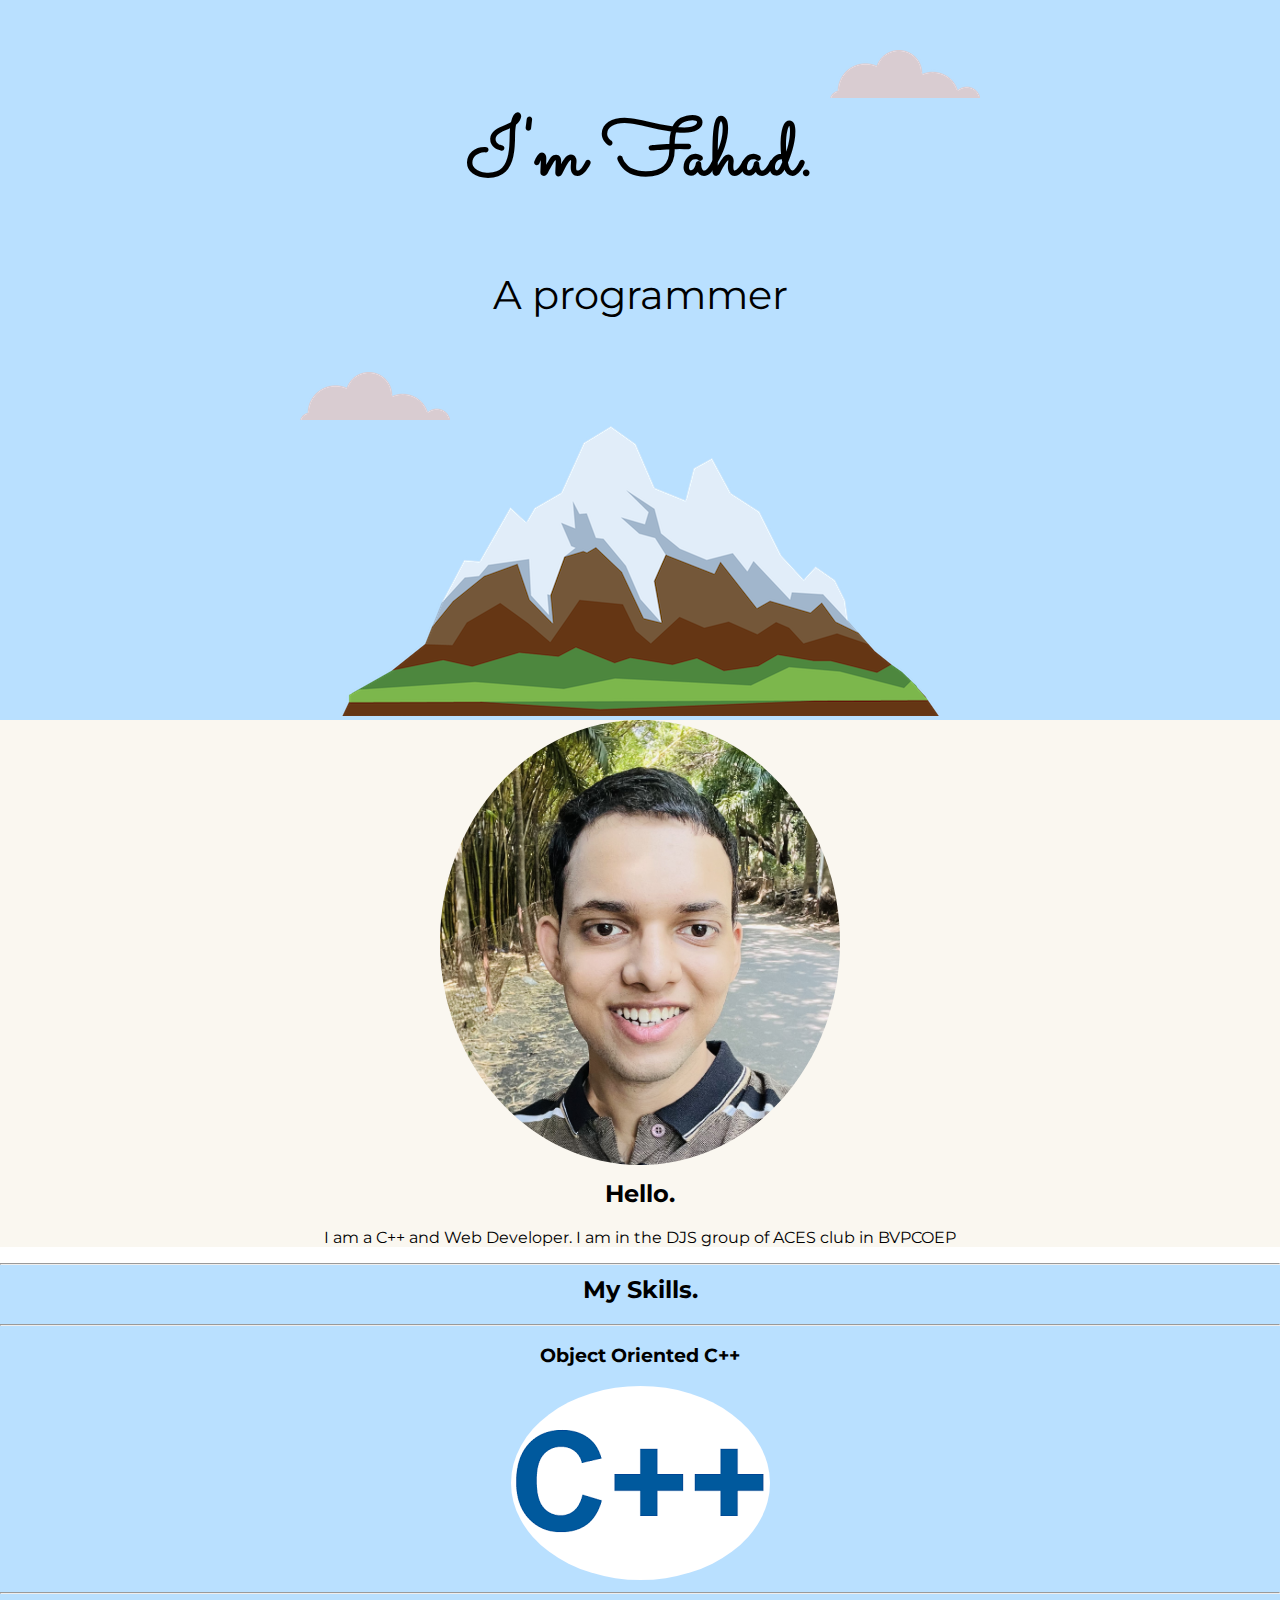
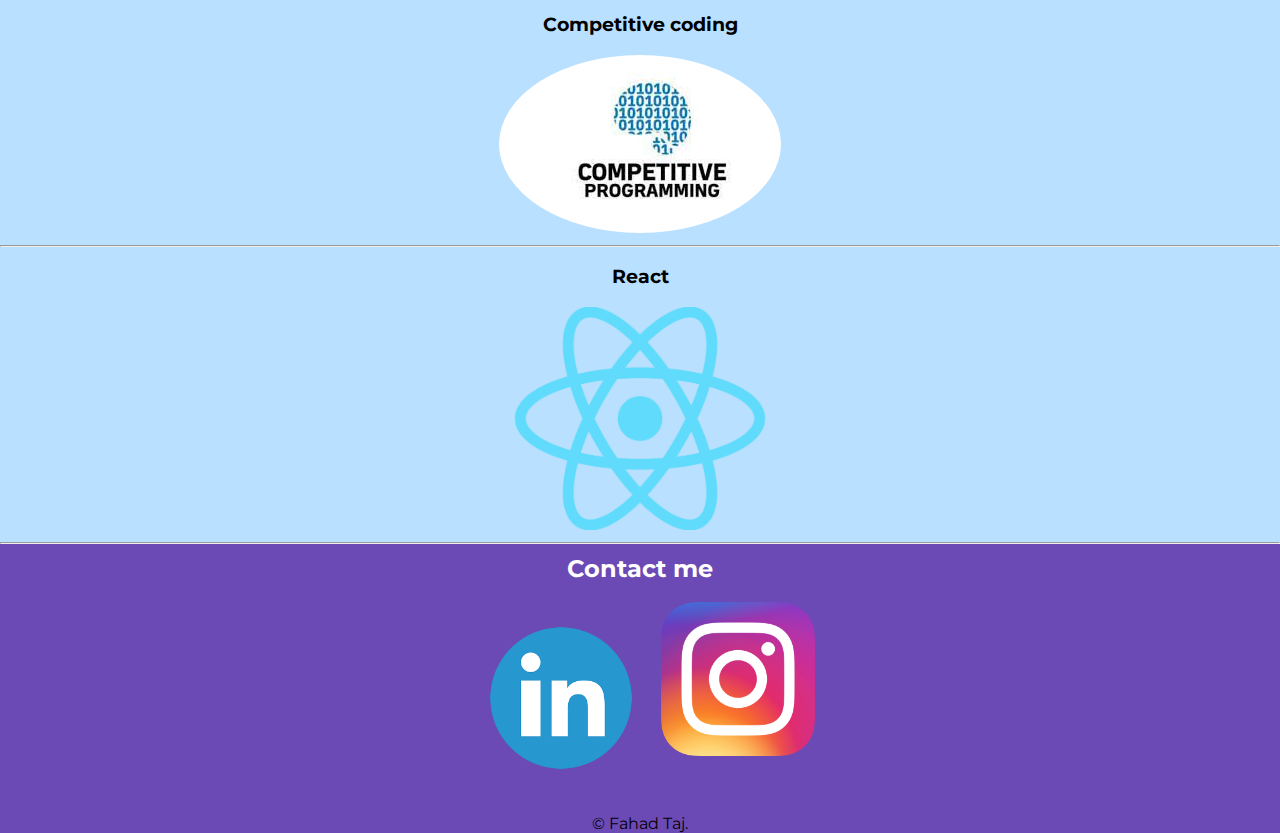
<file: index.html>
<!DOCTYPE html>
<html>
    <head>
        <meta charset="utf-8">
        <link rel="stylesheet" type="text/css" href="css/styles.css">

        <link rel="preconnect" href="https://fonts.googleapis.com">
        <link rel="preconnect" href="https://fonts.gstatic.com" crossorigin>
        <link href="https://fonts.googleapis.com/css2?family=Merriweather+Sans&family=Montserrat&family=Sacramento&display=swap" rel="stylesheet">

        <title>
            Fahad Taj
        </title>

        <link rel="icon" href="favicon.ico">

    </head>

    <body>
        <div class="top-container">
          <img class="top-cloud" src="images/cloud.png" alt="cloud image">
            <h1>I'm Fahad.</h1>
            <p class="top-paragraph">A programmer</p>
            <img class="bottom-cloud" src="images/cloud.png" alt="cloud image">
            <img src="images/mountain.png" alt="mountain image">
        </div>

        <div class="middle-container">
          <div class="profile">
            <img class="selfie" src="images/Selfie.jpg" alt="Selfie">
            <h2>Hello.</h2>
            <p>I am a C++ and Web Developer. I am in the DJS group of ACES club in BVPCOEP</p>
          </div>
          <hr class="temp-hr">
          <div class="skills">
            <h2>My Skills.</h2>
            <hr />
            <div class="skill-row">
              <h3>Object Oriented C++</h3>
              <img class="skill-image-1" src="images/C++.png" alt="C++ image">
              <hr />
              <h3>Competitive coding</h3>
              <img class="skill-image-2" src="images/skill-image-2.jfif" alt="Competitive Coding image">
              <hr />
              <h3>React</h3>
              <img class="skill-image-3" src="images/React.png" alt="React image">
              <hr / style="margin-bottom: 0;">
            </div>
        </div>


        <div class="bottom-container">
          <h2 style="font-family: Montserrat; color:white; font-weight: bold;">Contact me</h2>
          <a class="footer-link" href="https://www.linkedin.com/"><img class="linkedin-image" src="images/linkedin.png"></a>
          <a class="footer-link" href="https://twitter.com/"><img class="instagram-image" src="images/instagram.webp"></a>
          <p style="margin-bottom: 0;">© Fahad Taj.</p>
        </div>
    </body>
</html>
</file>
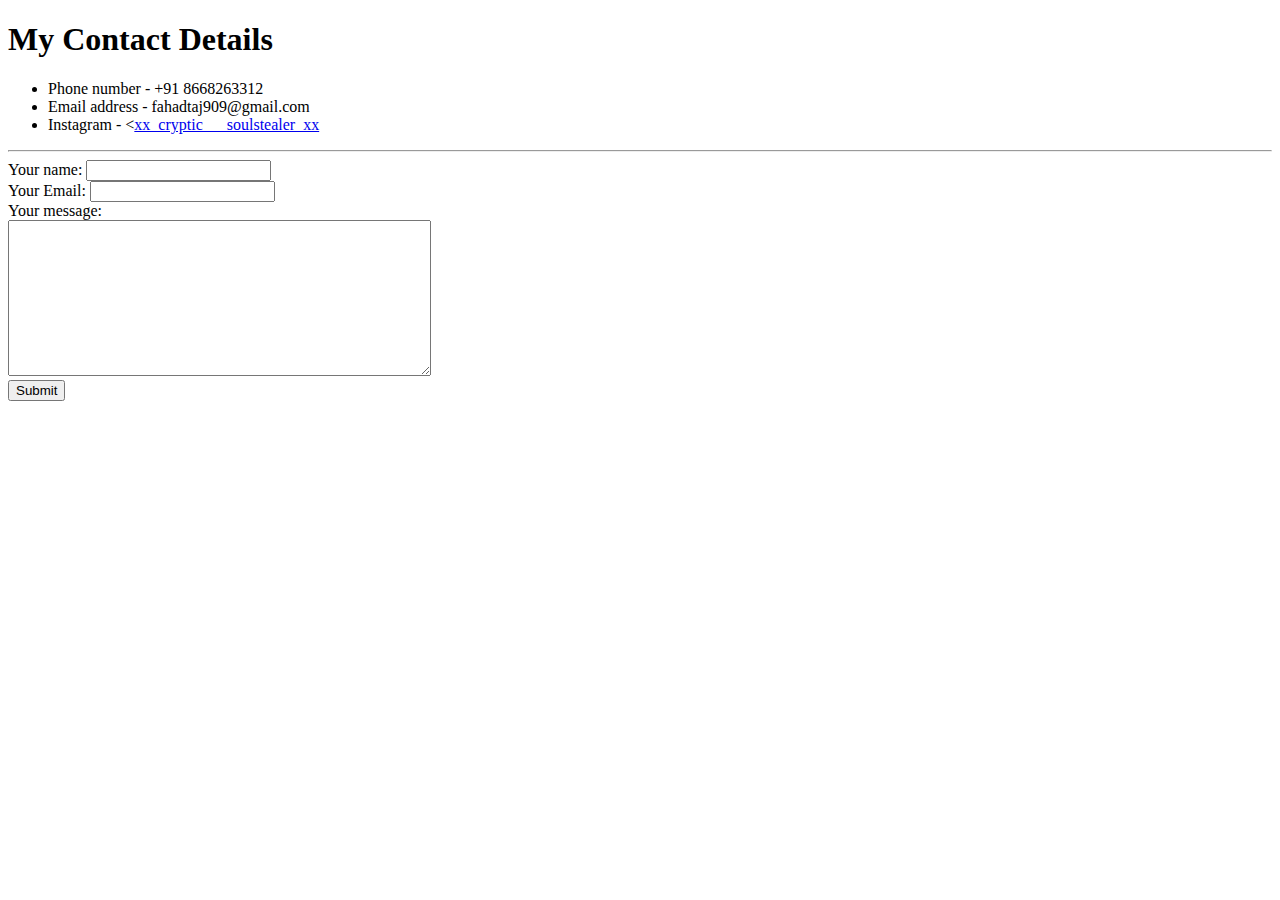
<file: Contact-Information.html>
<!DOCTYPE html>
<html lang="en" dir="ltr">
  <head>
    <meta charset="utf-8">
    <title></title>
  </head>
  <body>
    <h1>My Contact Details</h1>
    <ul>
      <li>Phone number - +91 8668263312</li>
      <li>Email address - fahadtaj909@gmail.com</li>
      <li>Instagram - <<a href="https://www.instagram.com/xx_cryptic___soulstealer_xx/">xx_cryptic___soulstealer_xx</a></li>
    </ul>
    <hr />
    <form class="" action="mailto:fahadtaj909@gmail.com" enctype="text/plain">
      <label for="">Your name:</label>
      <input type="text" name="YourName" value="" /><br>
      <label for="">Your Email:</label>
      <input type="email" name="YourEmail"/><br>
      <label for="">Your message:</label><br>
      <textarea name="YourMessage" rows="10" cols="50"></textarea><br>
      <input type="submit" name=""><br>
    </form>
  </body>
</html>
</file>
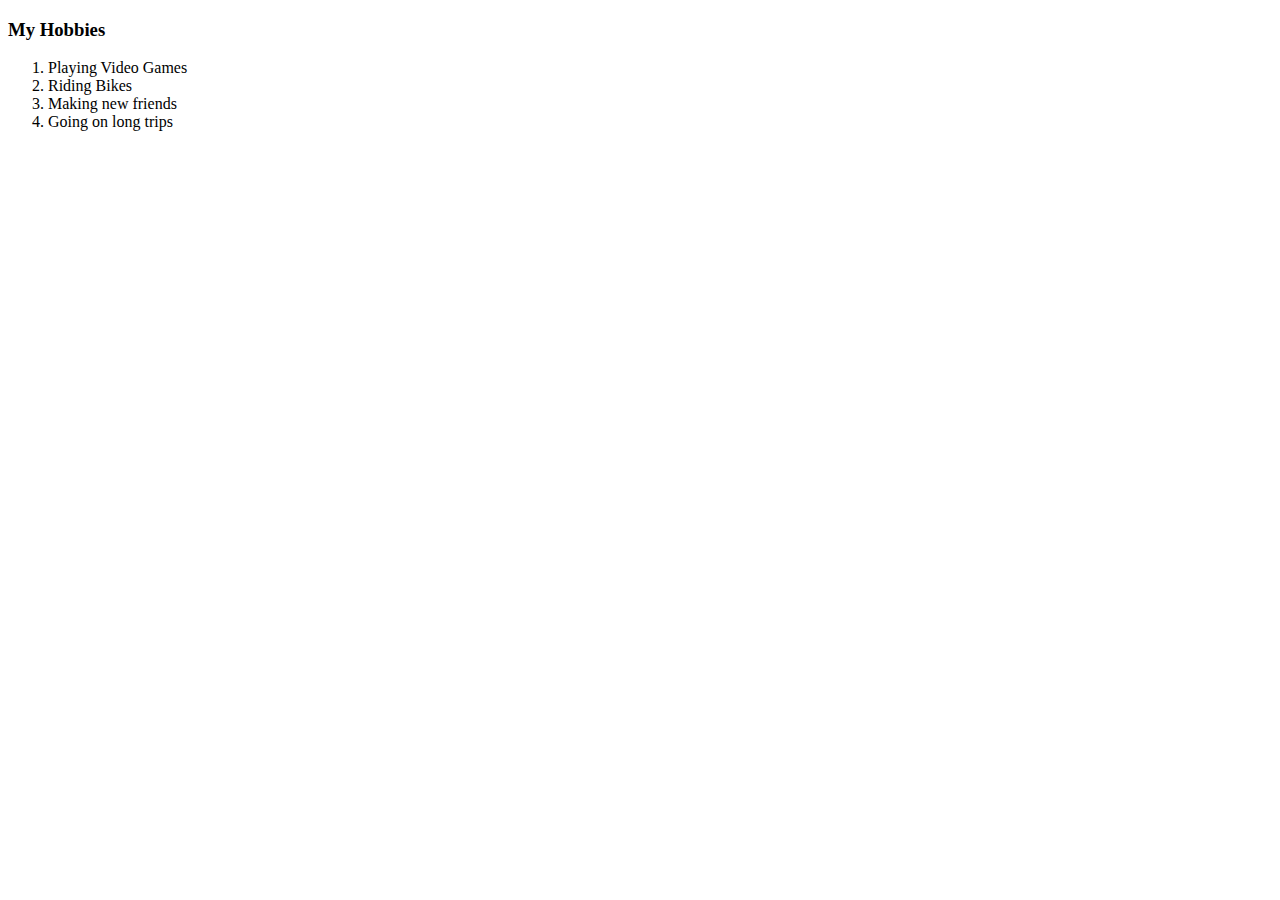
<file: hobbies.html>
<!DOCTYPE html>
<html lang="en" dir="ltr">
  <head>
    <meta charset="utf-8">
    <title>Fahad's Hobbies</title>
  </head>
  <body>
    <h3>My Hobbies</h3>
    <ol>
      <li>Playing Video Games</li>
      <li>Riding Bikes</li>
      <li>Making new friends</li>
      <li>Going on long trips</li>
    </ol>
  </body>
</html>
</file>
<file: css/styles.css>
body{
    text-align: center;
    margin: 0;
    font-family: 'Merriweather', serif;
}

div{
    margin-top: 0;
}

h1{
    font-size: 80px;
    margin-top: 0;
    font-family: 'Sacramento', cursive;
}

h2{
  padding-top: 10px;
  margin-top: 0;
  font-family: 'Montserrat', sans-serif;
}

h3{
  font-family: 'Montserrat', sans-serif;
}

p{
  font-family: 'Montserrat', sans-serif;
}

.top-paragraph{
  font-family: 'Montserrat', sans-serif;
  font-size: 40px;
}

.top-container{
  background-color: #B9E0FF;
  position: relative;
  padding-top: 100px;
}

.middle-container{
  
}

.bottom-container{
  background-color: #6C4AB6;
}

.top-cloud{
  position: absolute;
  right: 300px;
  top: 50px;
}

.bottom-cloud{
  position: absolute;
  left: 300px;
  bottom: 300px;
}

.selfie{
  width: 400px;
  border-radius: 50%;
}

.profile{
  background-color: #FAF7F0;
}

.skill-image-1, .skill-image-2{
  border-radius: 50%;
}

.skill-image-3{
  width: 20%;
}

.skills{
  background-color: #B9E0FF;
}

.temp-hr{
  margin: 0;
}

.footer-link{
  margin-top: 0;
}

.linkedin-image{
  width: 15%;
}

.instagram-image{
  vertical-align: top;
  width: 12%;
}
</file>
